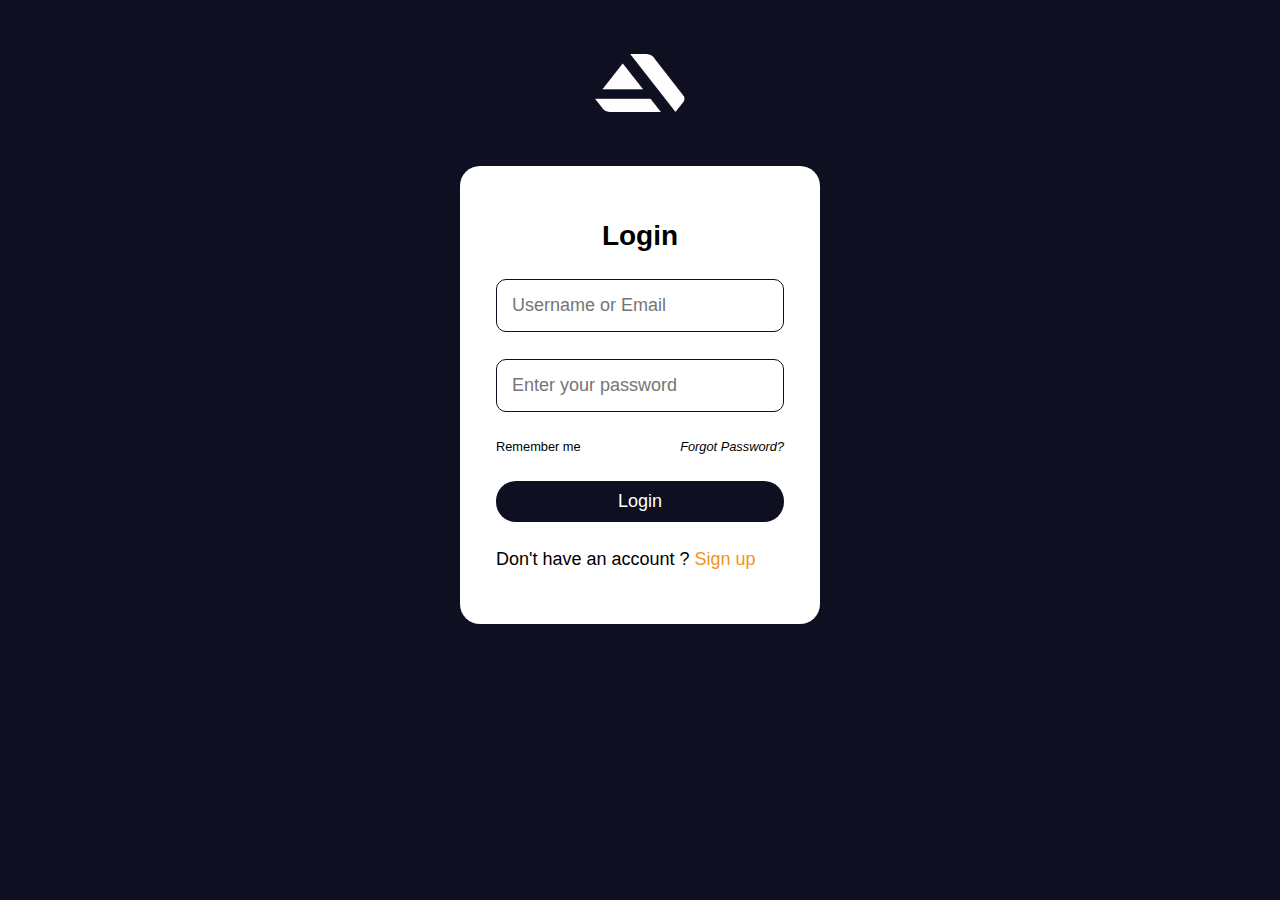
<file: index.html>
<!DOCTYPE html>
<html lang="en">
  <head>
    <meta charset="UTF-8" />
    <meta name="viewport" content="width=device-width, initial-scale=1.0" />
    <title>CRM Login</title>
    <link rel="stylesheet" href="index.css" />
  </head>

  <body class="bg-dark">
    <div class="login-wrapper bg-dark">
        <div class="login-logo-container">
            <img src="assets/logo-white.png" alt="" />
          </div>
            <form class="login-form">
              <label for="login"><h1 class="fs-500 fw-700">Login</h1></label>
              <input type="text" placeholder="Username or Email"/>
              <input type="text" placeholder="Enter your password" />
              <div class="flex forgotpswd">
                <p class="fs-300">Remember me</p>
                <p class="fs-300"><i>Forgot Password?</i></p>
              </div>
              <a href="cost.html" class="login-btn">Login</a>
      
              <p>Don't have an account ? <span class="text-orange">Sign up</span></p>
            </form>
    </div>
   
  </body>
</html>
</file>
<file: index.css>
/* ----------------- */
/* CUSTOM PROPERTIES */
/* ----------------- */
:root {
  /* colors */
  --clr-dark-blue: #0e0f20;
  --clr-light-blue: #1f2935;
  --clr-orange: #f09520;

  /* font-size */
  --fs-900: clamp(5rem, 8vw + 1rem, 9.35rem);
  --fs-800: 3.5rem;
  --fs-700: 2.5rem;
  --fs-600: 1.2rem;
  --fs-500: 1rem;
  --fs-400: 0.9375rem;
  --fs-300: 0.8rem;
  --fs-200: 0.7rem;

  /* font-family */
  --ff-sans-serif: "Roboto", sans-serif;

  /* other-variable */
  --transition: all 0.3s linear;
  --spacing: 0.1rem;
  --radius: 0.25rem;
  --light-shadow: 0 5px 15px rgba(0, 0, 0, 0.1);
  --dark-shadow: 0 5px 15px rgba(0, 0, 0, 0.2);
  --max-width: 1170px;
  --fixed-width: 620px;
  --transition: all 0.3s linear;
}

@media (min-width: 35em) {
  :root {
    --fs-800: 5rem;
    --fs-700: 2.5rem;
    --fs-600: 1.5rem;
    --fs-500: 1.25rem;
    --fs-400: 1rem;
  }
}

@media (min-width: 45em) {
  :root {
    --fs-800: 6.25rem;
    --fs-700: 3.5rem;
    --fs-600: 2rem;
    --fs-500: 1.75rem;
    --fs-400: 1.125rem;
  }
}

/* ----------------- */
/* RESET */
/* ----------------- */

/* Box-sizing */
*,
::after,
::before {
  box-sizing: border-box;
}

/* Reset-margin */
body,
h1,
h2,
h3,
h4,
h5,
p,
figure,
picture {
  margin: 0;
}

h1,
h2,
h3,
h4,
h5,
h6,
p {
  font-weight: 400;
}

ul {
  list-style-type: none;
}
a {
  text-decoration: none;
}

/* set up body */
body {
  font-family: var(--ff-sans-serif);
  font-size: var(--fs-400);
}

/* to make img easier to work with */
img,
picture {
  max-width: 100%;
  display: block;
}

/* make form element easier to work with */
input,
button,
textarea,
select {
  font: inherit;
}

/* remove animation to people who turned them off */
@media (prefers-reduced-motion: reduced) {
  *,
  *::before,
  *::after {
    animation-duration: 0.01ms !important;
    animation-iteration-count: 1 !important;
    transition-duration: 0.01ms !important;
    scroll-behavior: auto !important;
  }
}

/* ----------------- */
/* UTILITY CLASSES*/
/* ----------------- */

.flex {
  display: flex;
  gap: 1rem;
}

.grid {
  display: grid;
  gap: 1rem;
}

.flow-space-small {
  --flow-space: 0.5rem;
}

.flow > *:where(:not(:first-child)) {
  margin-top: var(--flow-space, 0.75rem);
}

.d-block {
  display: block;
}

.container {
  padding-inline: 2em;
  margin-inline: auto;
  max-width: 80rem;
}

.sr-only {
  position: absolute;
  width: 1px;
  height: 1px;
  padding: 0;
  margin: -1px;
  overflow: hidden;
  clip: rect(0, 0, 0, 0);
  white-space: nowrap;
  border: 0;
}

.skip-to-content {
  position: absolute;
  z-index: 9999;
  background: var(--clr-white);
  color: var(--clr-dark);
  padding: 0.5em 1em;
  margin-inline: auto;
  transform: translateY(-100%);
  transition: transform 250ms ease-in;
}

.skip-to-content:focus {
  transform: translateY(0);
}

.inline-padding {
  padding: 20px;
}

.padding-buttom {
  padding-bottom: .5em;
}
/* color */

.bg-dark {
  background-color: var(--clr-dark-blue);
}
.bg-light {
  background-color: var(--clr-light-blue);
}
.bg-orange {
  background-color: var(--clr-orange);
}

.text-dark {
  color: var(--clr-dark-blue);
}
.text-accent {
  color: #ffff;
}
.text-orange {
  color: var(--clr-orange);
}

/* typography */
.ff-sans-serif {
  font-family: var(--ff-sans-serif);
}

.letter-spacing-1 {
  letter-spacing: 4px;
}
.letter-spacing-2 {
  letter-spacing: 2.7px;
}
.letter-spacing-3 {
  letter-spacing: 2.35px;
}

.uppercase {
  text-transform: uppercase;
}

.capitalized {
  text-transform: capitalize;
}

.underlined {
  text-decoration: underline;
}

.fs-900 {
  font-size: var(--fs-900);
}
.fs-800 {
  font-size: var(--fs-800);
}
.fs-700 {
  font-size: var(--fs-700);
}
.fs-600 {
  font-size: var(--fs-600);
}
.fs-500 {
  font-size: var(--fs-500);
}
.fs-400 {
  font-size: var(--fs-400);
}
.fs-300 {
  font-size: var(--fs-300);
}
.fs-200 {
  font-size: var(--fs-200);
}

.fw-600 {
  font-weight: 600;
}

.fw-700 {
  font-weight: 700;
}

/* ----------------- */
/* COMPONENTS*/
/* ----------------- */

/* Login page */
/* ----------------- */

.login-wrapper {
  width: 100vw;
}

.login-logo-container img {
  margin: 3em auto;
  width: 5em;
}


.login-form {
  background-color: #fff;
  display: grid;
  gap: 1.5em;
  padding: 3em 2em;
  border-radius: 20px;
  max-width: 20em;
  margin: 0 auto;
}

.login-form input {
  padding: 15px;
  border-radius: 10px;
  border: 1px solid var(--clr-dark-blue);

}

.login-btn {
  text-decoration: none;
  background-color: var(--clr-dark-blue);
  color: #fff;
  padding: 10px;
  text-align: center;
  border-radius: 20px;
}
.forgotpswd {
  justify-content: space-between;
}

.login-form :first-child {
  text-align: center;
}



.header-container {
  justify-content: space-between;
  padding-top: 1em;
  padding-inline: 2em;
}

.right-header ul {
  margin-top: 3px;
}

.logo img {
  max-width: 200px;
}


/* sidebar */
aside {
  max-width: 15em;
  height: 100vh;
  padding-top: 1px;
  position: fixed;
}

aside ul {
  padding: 0;
}

aside ul li {
  margin-bottom: 2.5em;
}

aside ul li span {
  padding-inline: 1.2em;
}

aside .aside-container {
  padding-left: 1em;
}

.aside-container ul * >:hover {
color: #f09520;

}


/* APP -inner content */

.row {
  display: grid;
  grid-template-columns: 1fr 1fr;
  margin-right: 1em;
  max-width: 65%;
}

.inner-container {
  margin-left: 13em;
  padding-top: 1em;
}


/* budget area */


.budget-form-container {
  padding: 2em;
  border-radius: 5px;
}

.budget-input {
  width: 100%;
  border: none;
  border-radius: 5px;
  height: 1.3em;
  padding: .5em;
}



.budget-form input {
margin-bottom: 1em;
}


/* result */
.balance-result {
  padding: 1em 1.5em;
  border-radius: 50%;
  border: 5px solid rgb(49, 242, 49);
  border-style: dotted;
}

.budget-result {
  padding: 1em 1.5em;
  border-radius: 50%;
  border: 5px solid var(--clr-orange);
  border-style: dotted;
}

.expense-result {
  padding: 1em 1.5em;
  border-radius: 50%;
  border: 5px solid var(--clr-dark-blue);
  border-style: dotted;
}

h6 {
  margin: 0;
  padding-top: 1.5em;
}

.text-center {
  text-align: center;
  padding-top: .5em;
  padding-right: .5em;
}

/* expense area */
.expense-form-container{
  background-color: var(--clr-orange);
  padding: 1.5em;
  border-radius: 5px;
}

.expense-form input {
  width: 100%;
  border: none;
  border-radius: 5px;
  height: 1.3em; 
  margin-bottom: 1em;
  padding: .5em;
}

.expense-list-info {
  justify-content: space-between;
}

.expense-item-container {
  justify-content: space-between;
}

.expense {
  padding-top: 10px;
  padding-bottom: 1em;
  border-bottom: solid 1px var(--clr-dark-blue);
}

.list-item {
  flex: 0 0 33.33%;
  text-align: center;
}

.right-column-container {
  border: solid 2px var(--clr-dark-blue);
  padding: 1em 2em;
  border-radius: 5px;
  justify-content: space-around;

}



.row {
  display: grid;
  grid-template-columns: 70% 70%;
  gap: 1em;

  margin-bottom: 1em;
  
}


.expense-feedback,
.budget-feedback,
.hours-feedback {
  display: none;
}
.showItem {
  display: block;
  height: 2em;
  background-color: red;
  border-radius: 10px;
  margin-bottom: 1em;
  color: #ffff;
  padding: 10px;
}

.showRed {
  color: red;
}

.showGreen {
  color: green;
}

.showBlack {
  color: #0e0f20;
}

/* button */
.btn-border {
  background-color: transparent;
  border: 1px solid var(--clr-orange);
  padding: 10px;
  border-radius: 5px;
  cursor: pointer;
}

.btn-border:hover {
  background-color: var(--clr-orange);
  transition: var(--transition);
}

.btn-filled {
  background-color: var(--clr-dark-blue);
  color: #fff;
  border: none;
  padding: 10px;
  border-radius: 5px;
  cursor: pointer;
}

.btn-filled:hover {
  background-color: #ffff;
  color: var(--clr-dark-blue);
  transition: var(--transition);
}


/* hours tracker */
.hours-form-container{
  background-color: var(--clr-orange);
  padding: 1.5em;
  border-radius: 5px;
}

.hours-form input {
  width: 100%;
  border: none;
  border-radius: 5px;
  height: 1.3em; 
  margin-bottom: 1em;
  padding: 1em;
}


.work{
  padding-top: 10px;
  padding-bottom: 1em;
  border-bottom: solid 1px var(--clr-dark-blue);
}

.total-hours-wrapper {
  width: 20%;
  text-align: center;
  border-radius: 10px;
  padding: 10px;
}

/* Media */
@media (max-width: 1274px) {
  aside {
    display: none;
  }
  .inner-container {
    margin: auto;
    padding: .1em;
  }
}
@media (max-width: 1034px) {
 

  .row {
    display: flex;
    flex-direction: column;
  }

  .inner-container {
    margin: auto;
    padding: .1em;
  }

  .app-container {
    margin-right: -180px;
  }

  .right-header {
    display: none;
  }

  .header-container {
    padding-bottom: 1em;
  }

  .expense-result, .budget-result, .balance-result {
    padding: 1em;
  }
  
  .inner-heading {
    margin-top: 1em;
  }
  
}
</file>
